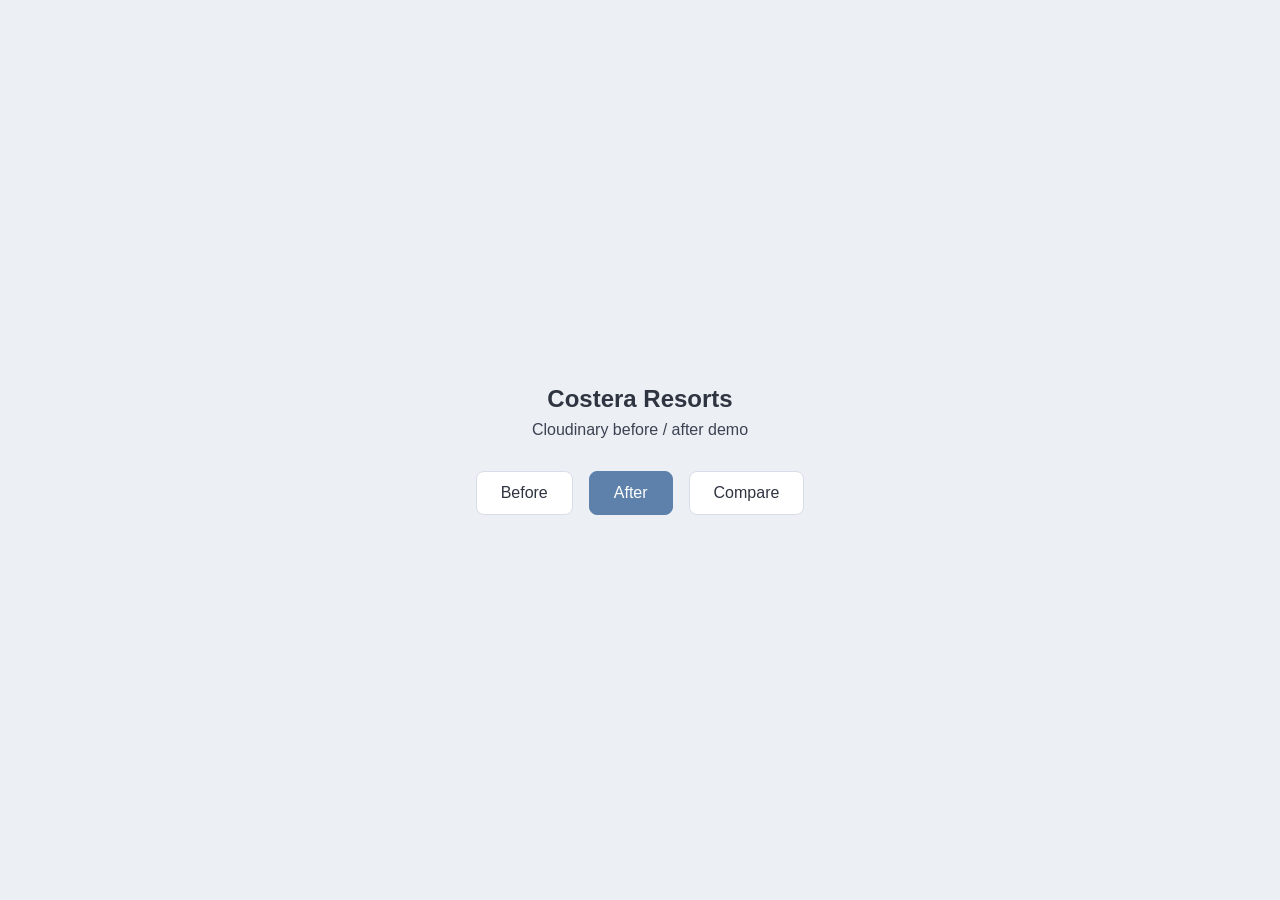
<file: index.html>
<!doctype html>
<html lang="en">
  <head>
    <meta charset="UTF-8" />
    <meta name="viewport" content="width=device-width, initial-scale=1.0" />
    <title>Costera Resorts — Cloudinary Demo</title>
    <style>
      body {
        margin: 0;
        min-height: 100vh;
        display: grid;
        place-items: center;
        background: #eceff4;
        color: #2e3440;
        font-family: 'Inter', -apple-system, BlinkMacSystemFont, 'Segoe UI', sans-serif;
      }
      .wrap { text-align: center; padding: 2rem; }
      h1 { font-size: 1.5rem; margin: 0 0 0.5rem; }
      p { color: #3b4252; margin: 0 0 2rem; }
      nav { display: flex; gap: 1rem; justify-content: center; flex-wrap: wrap; }
      a {
        padding: 0.75rem 1.5rem;
        border-radius: 8px;
        text-decoration: none;
        border: 1px solid #d8dee9;
        background: #fff;
        color: #2e3440;
      }
      a.primary { background: #5e81ac; border-color: #5e81ac; color: #fff; }
    </style>
  </head>
  <body>
    <div class="wrap">
      <h1>Costera Resorts</h1>
      <p>Cloudinary before / after demo</p>
      <nav>
        <a href="./before.html">Before</a>
        <a class="primary" href="./after.html">After</a>
        <a href="./compare.html">Compare</a>
      </nav>
    </div>
  </body>
</html>
</file>
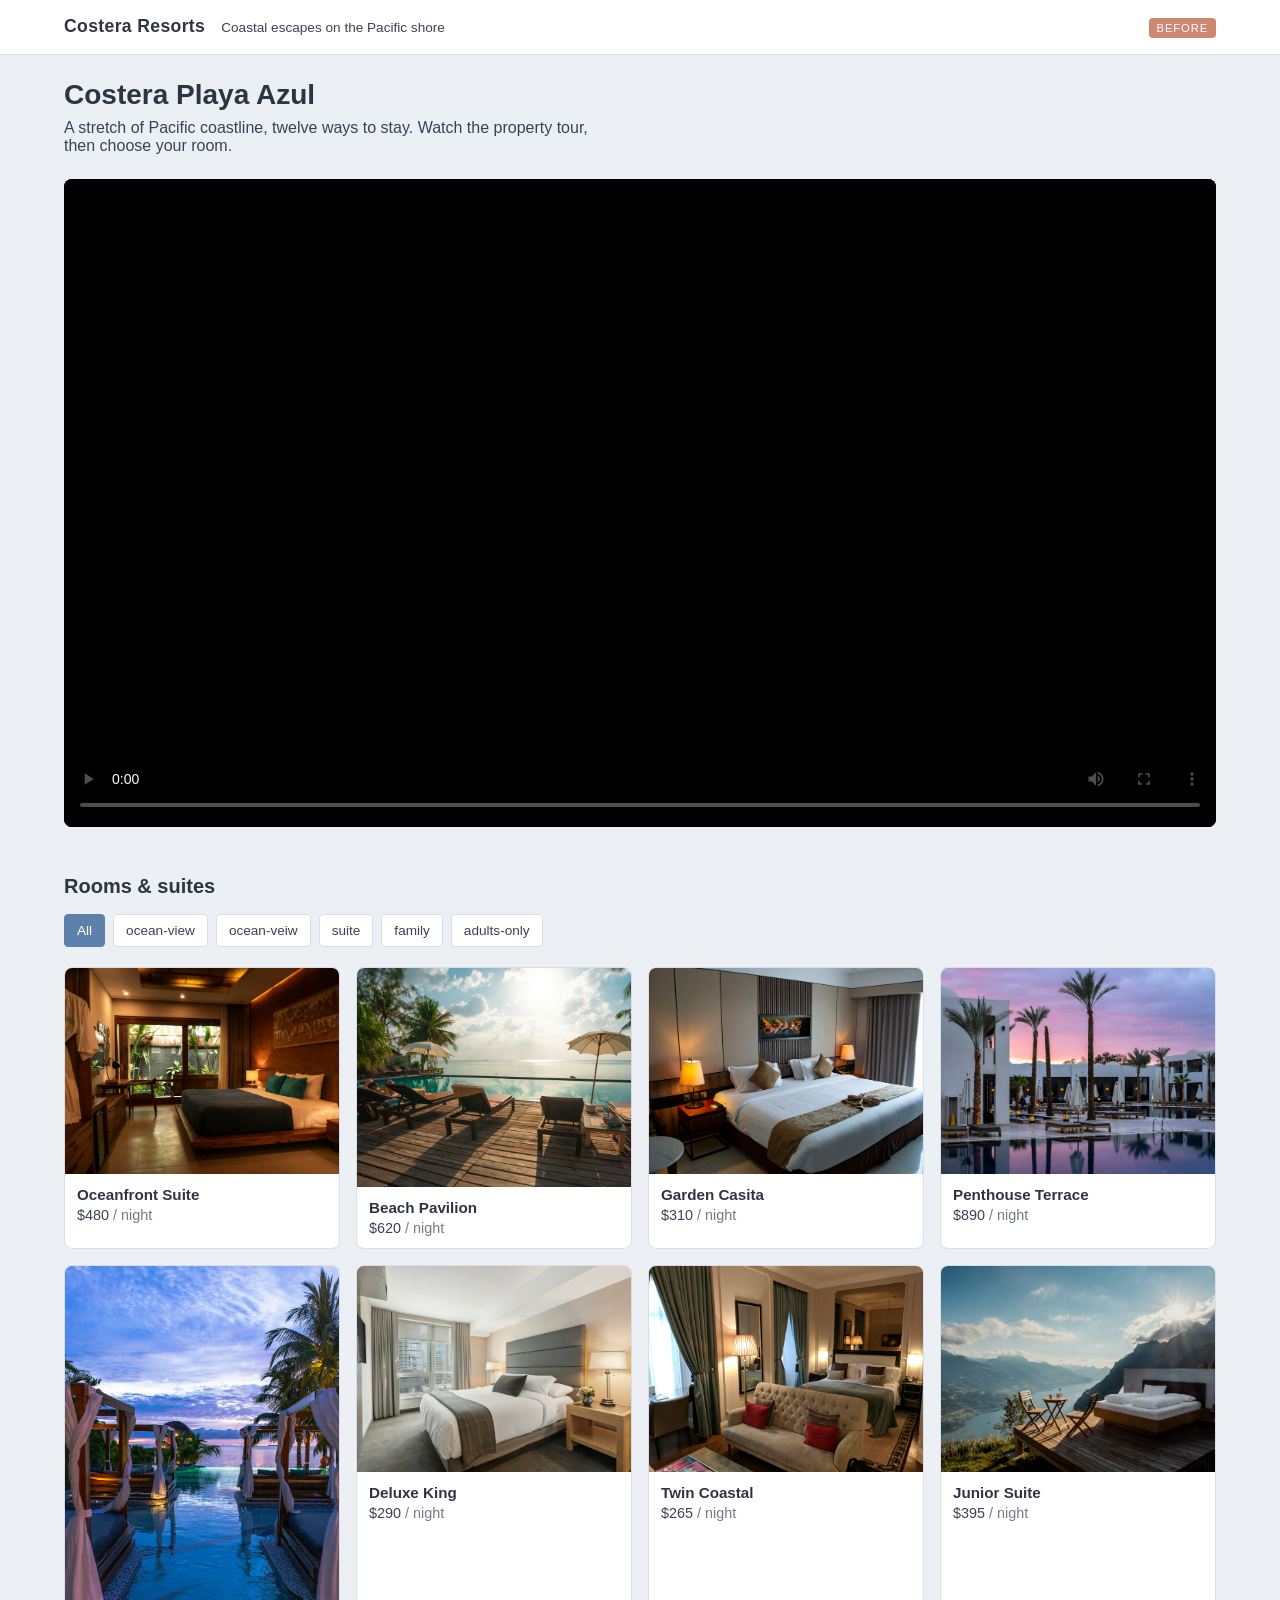
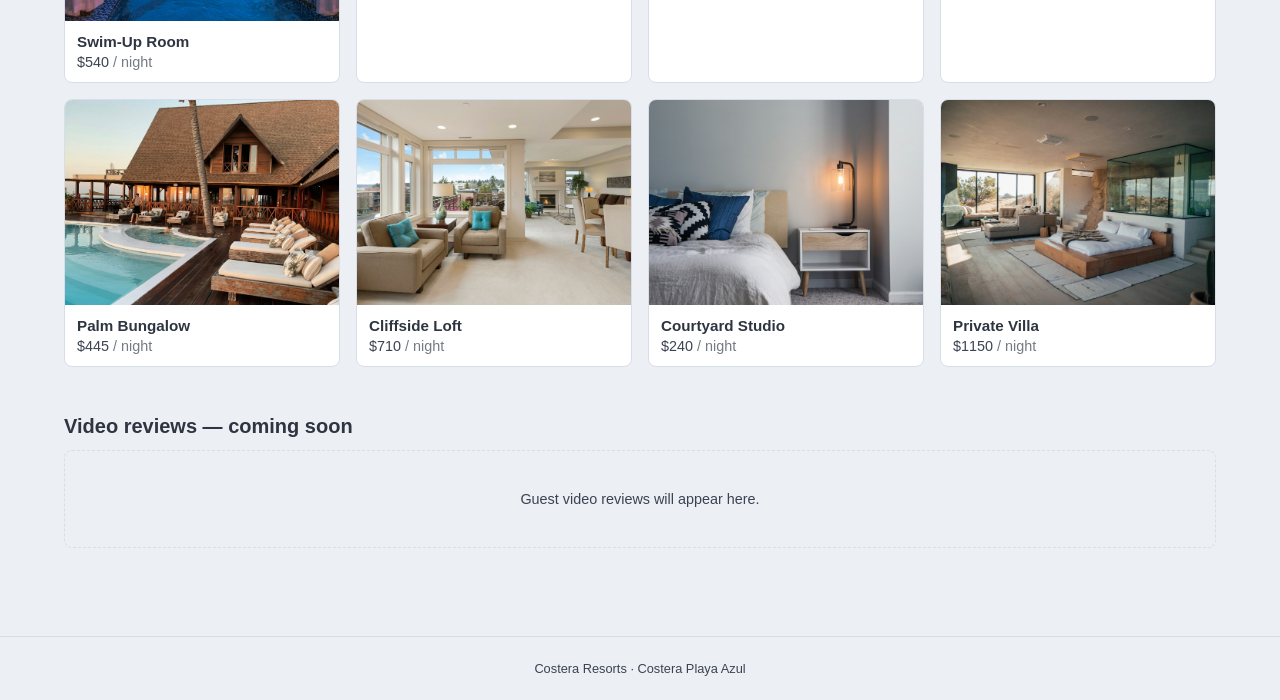
<file: before.html>
<!doctype html>
<html lang="en">
  <head>
    <meta charset="UTF-8" />
    <meta name="viewport" content="width=device-width, initial-scale=1.0" />
    <title>Costera Playa Azul — Rooms &amp; Suites</title>
    <link rel="stylesheet" href="css/tokens.css" />
    <link rel="stylesheet" href="css/app.css" />
  </head>
  <body>
    <header class="site-header">
      <div class="site-header__inner">
        <span class="brand" data-brand></span>
        <span class="tagline" data-tagline></span>
        <span data-state-badge></span>
      </div>
    </header>

    <main>
      <h1 data-property></h1>
      <p class="lede" data-lede></p>

      <div class="player-row">
        <div class="player-host player-host--fixed" data-player></div>
      </div>

      <section class="grid-section" data-grid-section></section>
      <section class="reviews" data-reviews></section>
    </main>

    <footer class="site-footer">
      <div class="site-footer__inner" data-footer></div>
    </footer>

    <script type="module" src="js/before.js"></script>
  </body>
</html>
</file>
<file: css/tokens.css>
/*
 * Nord Light. The ONLY place brand styling lives.
 * Re-skinning the demo to a prospect's palette is an edit to this file alone.
 */
:root {
  /* Snow Storm — surfaces */
  --bg: #eceff4;
  --bg-alt: #e5e9f0;
  --surface: #ffffff;
  --border: #d8dee9;

  /* Polar Night — text */
  --text: #2e3440;
  --text-muted: #3b4252;

  /* Frost — accents */
  --frost-1: #8fbcbb;
  --frost-2: #88c0d0;
  --frost-3: #81a1c1;
  --frost-4: #5e81ac;

  /* Aurora */
  --red: #bf616a;
  --orange: #d08770;
  --yellow: #ebcb8b;
  --green: #a3be8c;
  --purple: #b48ead;

  /* Player chrome sits over dark footage, so it needs its own light-on-dark pair. */
  --player-base: #0b1015;
  --player-text: #eceff4;

  --font: 'Inter', -apple-system, BlinkMacSystemFont, 'Segoe UI', sans-serif;
  --radius-sm: 4px;
  --radius-md: 8px;
  --radius-lg: 16px;
}
</file>
<file: css/app.css>
*,
*::before,
*::after {
  box-sizing: border-box;
}

html,
body {
  margin: 0;
  padding: 0;
}

body {
  background: var(--bg);
  color: var(--text);
  font-family: var(--font);
  -webkit-font-smoothing: antialiased;
}

img,
video {
  max-width: 100%;
}

button {
  font: inherit;
}

/* ---------- chrome ---------- */

.site-header {
  background: var(--surface);
  border-bottom: 1px solid var(--border);
}

.site-header__inner,
main,
.site-footer__inner {
  max-width: 1200px;
  margin: 0 auto;
  padding: 24px;
}

.site-header__inner {
  display: flex;
  align-items: baseline;
  gap: 16px;
  padding: 16px 24px;
}

.brand {
  font-size: 1.1rem;
  font-weight: 700;
  letter-spacing: 0.02em;
}

.tagline {
  color: var(--text-muted);
  font-size: 0.85rem;
}

.state-badge {
  margin-left: auto;
  font-size: 0.7rem;
  text-transform: uppercase;
  letter-spacing: 0.08em;
  padding: 4px 8px;
  border-radius: var(--radius-sm);
  color: var(--surface);
}

.state-badge--before {
  background: var(--orange);
}
.state-badge--after {
  background: var(--frost-4);
}

.site-footer {
  border-top: 1px solid var(--border);
  margin-top: 64px;
  text-align: center;
  color: var(--text-muted);
  font-size: 0.8rem;
}

h1 {
  font-size: 1.75rem;
  margin: 0 0 8px;
}

.lede {
  color: var(--text-muted);
  margin: 0 0 24px;
  max-width: 60ch;
}

/* ---------- player ---------- */

.player-row {
  display: flex;
  gap: 20px;
  align-items: flex-start;
}

.player-host {
  flex: 1;
  min-width: 0;
  border-radius: var(--radius-md);
  overflow: hidden;
  background: #000;
}

/* Before state: a fixed 16:9 box, so it letterboxes in a portrait viewport. */
.player-host--fixed {
  aspect-ratio: 16 / 9;
}

.player-host--fixed video {
  width: 100%;
  height: 100%;
  display: block;
}

/* ---------- preview loop (opening frame) ---------- */

.preview-loop {
  display: block;
  position: relative;
  width: 100%;
  padding: 0;
  border: 0;
  background: #000;
  cursor: pointer;
  aspect-ratio: 16 / 9;
  overflow: hidden;
}

.preview-loop video {
  width: 100%;
  height: 100%;
  object-fit: cover;
  display: block;
}

.preview-loop__badge {
  position: absolute;
  top: 12px;
  left: 12px;
  padding: 4px 8px;
  border-radius: var(--radius-sm);
  background: rgb(11 16 21 / 0.65);
  color: var(--player-text);
  font-size: 0.65rem;
  text-transform: uppercase;
  letter-spacing: 0.08em;
  backdrop-filter: blur(4px);
}

/* Play affordance: a triangle in a disc, matching the player's own control. */
.preview-loop__play {
  position: absolute;
  inset: 0;
  margin: auto;
  width: 72px;
  height: 72px;
  border-radius: 50%;
  background: rgb(11 16 21 / 0.55);
  transition: background 150ms, transform 150ms;
}

.preview-loop__play::after {
  content: '';
  position: absolute;
  inset: 0;
  margin: auto;
  width: 0;
  height: 0;
  border-style: solid;
  border-width: 13px 0 13px 21px;
  border-color: transparent transparent transparent var(--player-text);
  transform: translateX(3px);
}

.preview-loop:hover .preview-loop__play {
  background: rgb(11 16 21 / 0.75);
  transform: scale(1.06);
}

.preview-loop:focus-visible {
  outline: 2px solid var(--frost-4);
  outline-offset: 2px;
}

/* ---------- room rail ---------- */

.rail {
  display: flex;
  flex-direction: column;
  gap: 8px;
  min-width: 200px;
}

.rail__title {
  margin: 0;
  font-size: 0.7rem;
  text-transform: uppercase;
  letter-spacing: 0.08em;
  color: var(--text-muted);
}

.rail__item {
  display: flex;
  gap: 8px;
  align-items: center;
  padding: 8px;
  border-radius: var(--radius-sm);
  border: 1px solid var(--border);
  background: var(--surface);
  cursor: pointer;
  text-align: left;
}

.rail__item[aria-current='true'] {
  border-color: var(--frost-4);
  background: var(--bg-alt);
}

.rail__item img {
  width: 48px;
  height: 36px;
  object-fit: cover;
  border-radius: 2px;
  flex-shrink: 0;
}

.rail__name {
  font-size: 0.8rem;
  font-weight: 600;
}

.rail__meta {
  font-size: 0.7rem;
  color: var(--text-muted);
}

/* ---------- transcript ---------- */

.section-head {
  display: flex;
  align-items: baseline;
  gap: 12px;
  margin: 32px 0 12px;
}

.section-head h2 {
  font-size: 1.1rem;
  margin: 0;
}

.search {
  margin-left: auto;
  padding: 8px 12px;
  border: 1px solid var(--border);
  border-radius: var(--radius-sm);
  font-family: inherit;
  font-size: 0.85rem;
  min-width: 220px;
}

.transcript {
  max-height: 260px;
  overflow-y: auto;
  border: 1px solid var(--border);
  border-radius: var(--radius-md);
  background: var(--surface);
}

.transcript__cue {
  display: flex;
  gap: 12px;
  width: 100%;
  padding: 12px;
  border: 0;
  border-bottom: 1px solid var(--border);
  background: transparent;
  cursor: pointer;
  text-align: left;
  font-size: 0.85rem;
  color: var(--text);
}

.transcript__cue:hover {
  background: var(--bg-alt);
}

.transcript__time {
  color: var(--frost-4);
  font-variant-numeric: tabular-nums;
  flex-shrink: 0;
}

.muted {
  color: var(--text-muted);
  font-size: 0.85rem;
}

/* ---------- grid ---------- */

.grid-section {
  margin-top: 48px;
}

.grid-section h2 {
  font-size: 1.25rem;
  margin: 0 0 16px;
}

.facets {
  display: flex;
  gap: 8px;
  flex-wrap: wrap;
  margin-bottom: 20px;
}

.chip {
  padding: 8px 12px;
  border-radius: var(--radius-sm);
  border: 1px solid var(--border);
  background: var(--surface);
  color: var(--text-muted);
  font-size: 0.85rem;
  cursor: pointer;
}

.chip[aria-pressed='true'] {
  border-color: var(--frost-4);
  background: var(--frost-4);
  color: var(--surface);
}

.grid {
  display: grid;
  grid-template-columns: repeat(auto-fill, minmax(220px, 1fr));
  gap: 16px;
}

.tile {
  background: var(--surface);
  border: 1px solid var(--border);
  border-radius: var(--radius-md);
  overflow: hidden;
  display: flex;
  flex-direction: column;
}

.tile[data-highlighted='true'] {
  outline: 2px solid var(--frost-4);
  outline-offset: 2px;
}

.tile__media {
  position: relative;
  aspect-ratio: 4 / 3;
  background: var(--bg-alt);
}

.tile__media img,
.tile__media video {
  width: 100%;
  height: 100%;
  object-fit: cover;
  display: block;
}

.tile__media video {
  position: absolute;
  inset: 0;
  opacity: 0;
  transition: opacity 150ms;
}

.tile:hover .tile__media video {
  opacity: 1;
}

.tile__body {
  padding: 12px;
  display: flex;
  flex-direction: column;
  gap: 4px;
}

.tile__name {
  margin: 0;
  font-size: 0.95rem;
  font-weight: 600;
}

.tile__price {
  color: var(--text-muted);
  font-size: 0.9rem;
}

.tile__price span {
  opacity: 0.7;
}

/* ---------- reviews ---------- */

.reviews {
  margin-top: 48px;
}

.reviews h2 {
  font-size: 1.25rem;
  margin: 0 0 12px;
}

.reviews__empty {
  border: 1px dashed var(--border);
  border-radius: var(--radius-md);
  padding: 40px;
  text-align: center;
  color: var(--text-muted);
  font-size: 0.9rem;
}

/* ---------- cart notice ---------- */

.cart-notice {
  margin-top: 16px;
  padding: 12px;
  border-radius: var(--radius-md);
  background: var(--bg-alt);
  border: 1px solid var(--frost-4);
  font-size: 0.85rem;
}

@media (max-width: 720px) {
  .player-row {
    flex-direction: column;
  }
  .rail {
    flex-direction: row;
    overflow-x: auto;
    width: 100%;
  }
}

/* Banner on migrated.html, the page produced by a from-zero run. */
.run-note {
  max-width: 1200px;
  margin: 0 auto;
  padding: 10px 24px;
  font-size: 0.78rem;
  color: var(--text-muted);
  background: var(--bg-alt);
  border-bottom: 1px solid var(--border);
}
.run-note code {
  background: var(--surface);
  padding: 1px 5px;
  border-radius: 3px;
}
</file>
